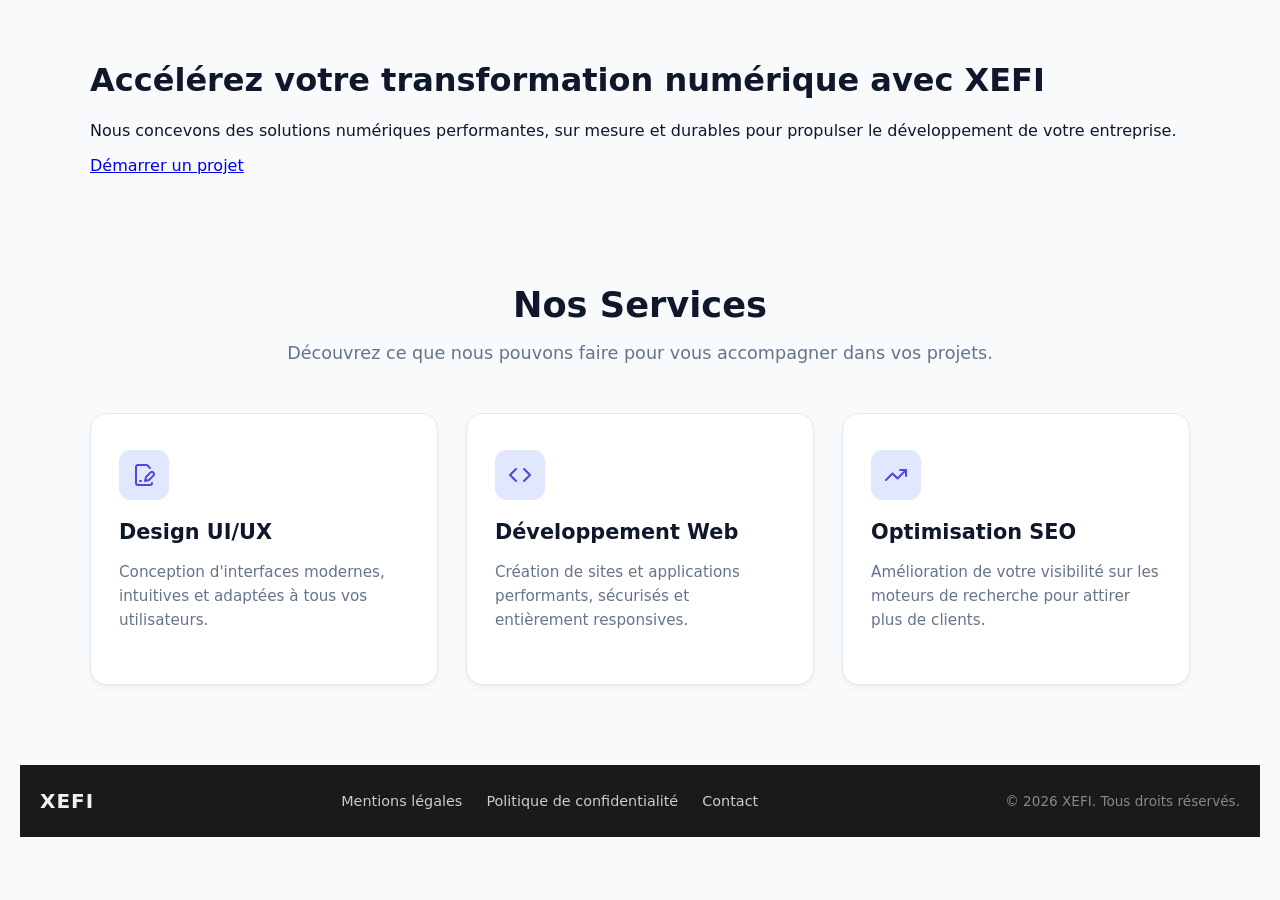
<file: index.html>
<!doctype html>
<html lang="en">
  <head>
    <meta charset="UTF-8" />
    <meta name="viewport" content="width=device-width, initial-scale=1.0" />
    <link rel="stylesheet" href="style.css">
    <title>XEFI</title>
  </head>
  <body>
    
    <!-- Section principale (Hero) -->
    <main class="hero-section">
      <div class="container hero-container">
        <h1 class="hero-title">
          Accélérez votre transformation numérique avec XEFI
        </h1>
        <p class="hero-description">
          Nous concevons des solutions numériques performantes, sur mesure et
          durables pour propulser le développement de votre entreprise.
        </p>
        <div class="hero-actions">
          <a href="#contact" class="btn btn-primary">Démarrer un projet</a>
        </div>
      </div>
    </main>

    <section class="services-section">
        <div class="container">
            <div class="section-header">
                <h2>Nos Services</h2>
                <p>Découvrez ce que nous pouvons faire pour vous accompagner dans vos projets.</p>
            </div>

            <div class="cards-grid">
                <!-- Carte 1 -->
                <article class="service-card">
                    <div class="card-icon">
                        <svg xmlns="http://www.w3.org/2000/svg" width="24" height="24" viewBox="0 0 24 24" fill="none" stroke="currentColor" stroke-width="2" stroke-linecap="round" stroke-linejoin="round">
                            <path d="m18 5-3-3H6a2 2 0 0 0-2 2v16a2 2 0 0 0 2 2h12a2 2 0 0 0 2-2"/>
                            <path d="M8 18h1"/>
                            <path d="M18.4 9.6a2 2 0 1 1 3 3L17 17l-4 1 1-4Z"/>
                        </svg>
                    </div>
                    <h3>Design UI/UX</h3>
                    <p>Conception d'interfaces modernes, intuitives et adaptées à tous vos utilisateurs.</p>
                </article>

                <!-- Carte 2 -->
                <article class="service-card">
                    <div class="card-icon">
                        <svg xmlns="http://www.w3.org/2000/svg" width="24" height="24" viewBox="0 0 24 24" fill="none" stroke="currentColor" stroke-width="2" stroke-linecap="round" stroke-linejoin="round">
                            <polyline points="16 18 22 12 16 6"/>
                            <polyline points="8 6 2 12 8 18"/>
                        </svg>
                    </div>
                    <h3>Développement Web</h3>
                    <p>Création de sites et applications performants, sécurisés et entièrement responsives.</p>
                </article>

                <!-- Carte 3 -->
                <article class="service-card">
                    <div class="card-icon">
                        <svg xmlns="http://www.w3.org/2000/svg" width="24" height="24" viewBox="0 0 24 24" fill="none" stroke="currentColor" stroke-width="2" stroke-linecap="round" stroke-linejoin="round">
                            <polyline points="22 7 13.5 15.5 8.5 10.5 2 17"/>
                            <polyline points="16 7 22 7 22 13"/>
                        </svg>
                    </div>
                    <h3>Optimisation SEO</h3>
                    <p>Amélioration de votre visibilité sur les moteurs de recherche pour attirer plus de clients.</p>
                </article>
            </div>
        </div>
    </section>
    <footer class="footer">
      <div class="footer-container">
        <!-- Nom du site -->
        <div class="footer-brand">
          <span class="site-name">XEFI</span>
        </div>

        <!-- Navigation / Liens -->
        <nav class="footer-nav" aria-label="Liens de pied de page">
          <ul class="footer-links">
            <li><a href="#mentions-legales">Mentions légales</a></li>
            <li><a href="#confidentialite">Politique de confidentialité</a></li>
            <li><a href="#contact">Contact</a></li>
          </ul>
        </nav>

        <!-- Copyright -->
        <div class="footer-copyright">
          <small>&copy; 2026 XEFI. Tous droits réservés.</small>
        </div>
      </div>
    </footer>
  </body>
</html>
</file>
<file: style.css>
/* Styles globaux ----------------------*/

body {
  font-family: system-ui, -apple-system, sans-serif;
  background-color: #f8fafc;
  color: #0f172a;
  padding: 40px 20px;
  margin: 0;
}

.services {
  display: grid;
  grid-template-columns: repeat(auto-fit, minmax(260px, 1fr));
  gap: 20px;
  max-width: 1000px;
  margin: 0 auto;
}

.card {
  background: #ffffff;
  border: 1px solid #e2e8f0;
  border-radius: 12px;
  padding: 24px;
  box-shadow: 0 2px 4px rgba(0, 0, 0, 0.04);
  transition: transform 0.2s, box-shadow 0.2s;
}

.card:hover {
  transform: translateY(-4px);
  box-shadow: 0 10px 15px -3px rgba(0, 0, 0, 0.08);
  border-color: #cbd5e1;
}

.card h3 {
  margin: 0 0 10px 0;
  font-size: 1.15rem;
  color: #0f172a;
}

.card p {
  margin: 0;
  color: #64748b;
  font-size: 0.95rem;
  line-height: 1.5;
}

/* Section & conteneur */
.services-section {
  padding: 80px 20px;
}

.container {
  max-width: 1100px;
  margin: 0 auto;
}

/* En-tête de section */
.section-header {
  text-align: center;
  margin-bottom: 50px;
}

.section-header h2 {
  font-size: 2.2rem;
  color: #0f172a;
  margin-bottom: 12px;
}

.section-header p {
  color: #64748b;
  font-size: 1.1rem;
}

/* Grille de cartes */
.cards-grid {
  display: grid;
  grid-template-columns: repeat(3, 1fr);
  gap: 28px;
}

/* Style individuel des cartes */
.service-card {
  background-color: #ffffff;
  padding: 36px 28px;
  border-radius: 16px;
  border: 1px solid #e2e8f0;
  box-shadow: 0 4px 6px -1px rgba(0, 0, 0, 0.05);
  transition: transform 0.25s ease, box-shadow 0.25s ease;
}

.service-card:hover {
  transform: translateY(-6px);
  box-shadow: 0 15px 30px -5px rgba(0, 0, 0, 0.1);
}

/* Icônes */
.card-icon {
  width: 50px;
  height: 50px;
  border-radius: 12px;
  background-color: #e0e7ff;
  color: #4f46e5;
  display: flex;
  align-items: center;
  justify-content: center;
  margin-bottom: 20px;
  transition: background-color 0.25s ease, color 0.25s ease;
}

.service-card:hover .card-icon {
  background-color: #4f46e5;
  color: #ffffff;
}

/* Titre et texte de la carte */
.service-card h3 {
  font-size: 1.3rem;
  color: #0f172a;
  margin-bottom: 12px;
}

.service-card p {
  color: #64748b;
  font-size: 0.95rem;
  line-height: 1.6;
}

/* Responsive : passage sur 1 colonne sur mobile/tablette */
@media (max-width: 900px) {
  .cards-grid {
    grid-template-columns: 1fr;
    max-width: 500px;
    margin: 0 auto;
  }
}

/* Footer Styles -----------------------------------------*/

.footer {
  background-color: #1a1a1a;
  color: #f1f1f1;
  padding: 1.5rem 1rem;
}

.footer-container {
  max-width: 1200px;
  margin: 0 auto;
  display: flex;
  flex-direction: column;
  align-items: center;
  gap: 1rem;
  text-align: center;
}

@media (min-width: 768px) {
  .footer-container {
    flex-direction: row;
    justify-content: space-between;
  }
}

.site-name {
  font-size: 1.25rem;
  font-weight: 700;
  letter-spacing: 0.05em;
}

.footer-links {
  list-style: none;
  padding: 0;
  margin: 0;
  display: flex;
  gap: 1.5rem;
}

.footer-links a {
  color: #ccc;
  text-decoration: none;
  font-size: 0.9rem;
  transition: color 0.2s ease;
}

.footer-links a:hover {
  color: #ffffff;
}

.footer-copyright small {
  font-size: 0.85rem;
  color: #888;
}
</file>
